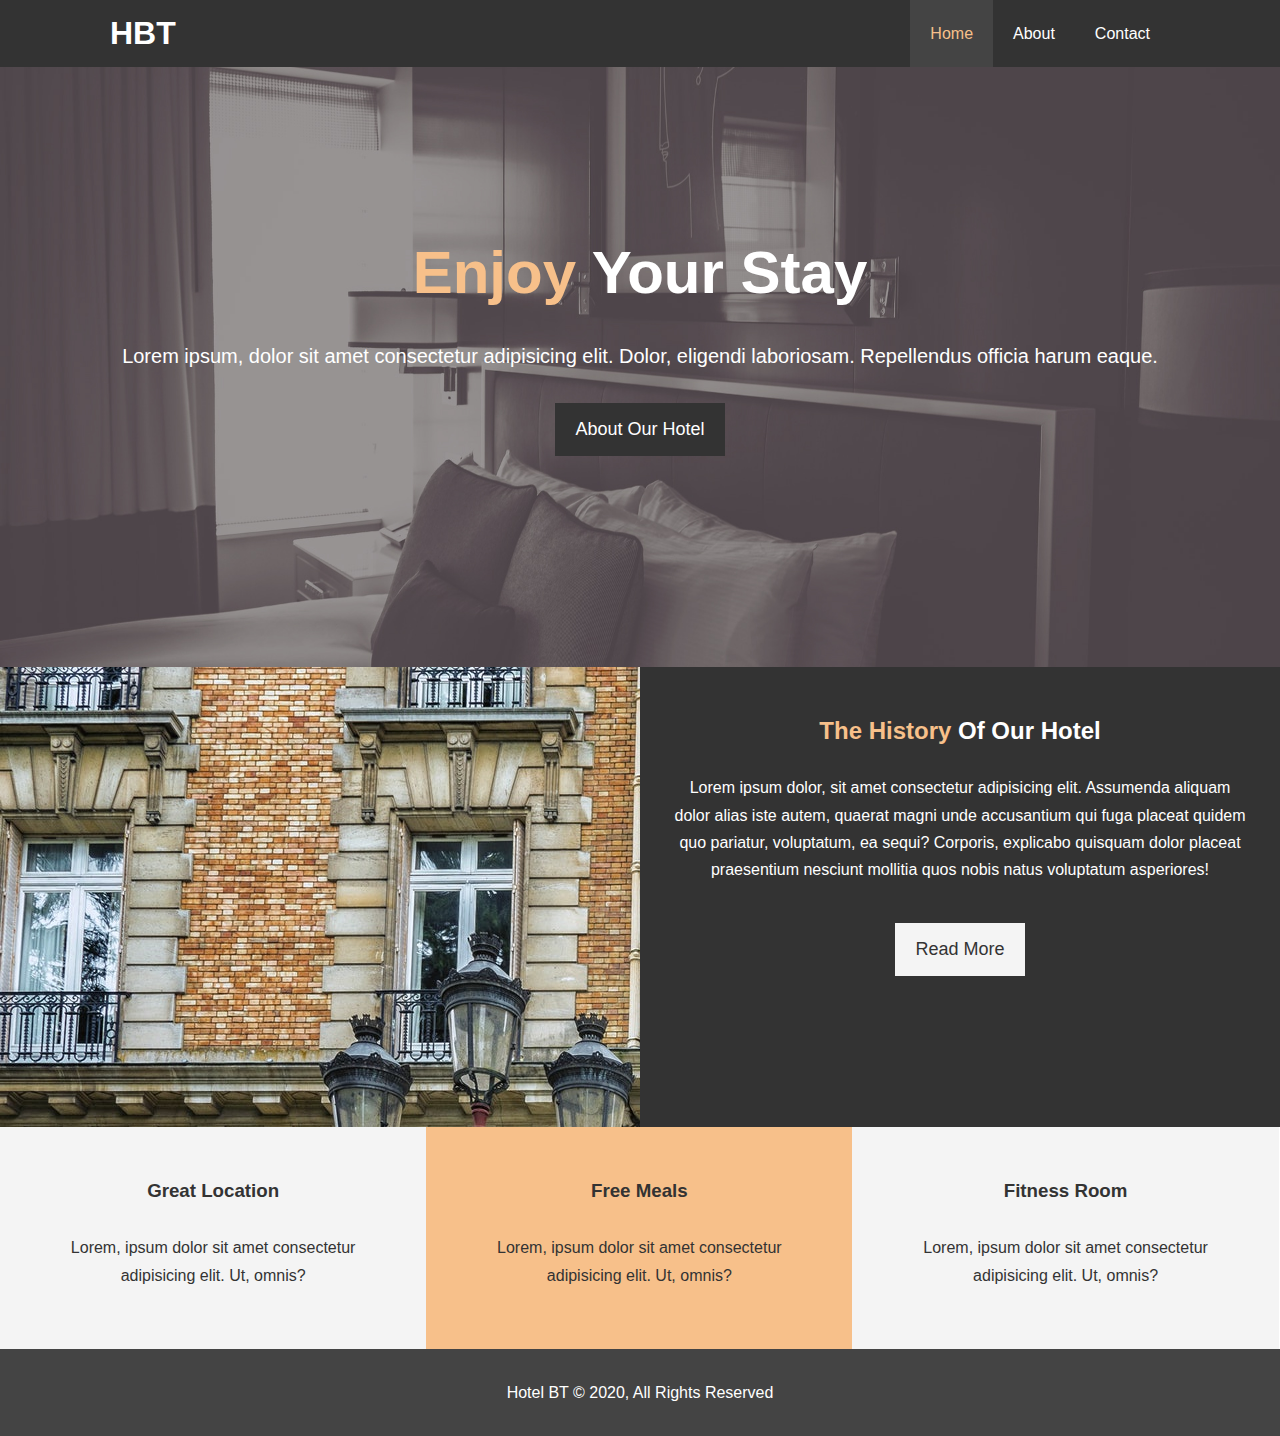
<file: index.html>
<!DOCTYPE html>
<html lang="en">
  <head>
    <meta charset="UTF-8" />
    <!-- SEO technique -->
    <meta name="viewport" content="width=device-width, initial-scale=1.0" />
    <meta name="description" content="Welcome to the best hotel" />
    <meta name="keyword" content="hotel, best hotel" />
    <!-- External CSS styling -->
    <link rel="stylesheet" href="css/style.css" />
    <!-- Font awesome cdn -->
    <link
      rel="stylesheet"
      href="https://use.fontawesome.com/releases/v5.6.1/css/all.css"
      integrity="sha384-gfdkjb5BdAXd+lj+gudLWI+BXq4IuLW5IT+brZEZsLFm++aCMlF1V92rMkPaX4PP"
      crossorigin="anonymous"
    />
    <!-- Stylesheet for mobile screens only -->
    <link
      rel="stylesheet"
      media="screen and (max-width: 768px)"
      href="css/mobile.css"
    />
    <title>Hotel BT | Welcome</title>
  </head>
  <body>
    <nav id="navbar">
      <div class="container">
        <h1 class="logo"><a href="index.html">HBT</a></h1>
        <ul>
          <li><a href="index.html" class="current">Home</a></li>
          <li><a href="about.html">About</a></li>
          <li><a href="contact.html">Contact</a></li>
        </ul>
      </div>
    </nav>

    <div id="showcase">
      <div class="container">
        <div class="showcase-content">
          <h1><span class="text-primary">Enjoy</span> Your Stay</h1>
          <p class="lead">
            Lorem ipsum, dolor sit amet consectetur adipisicing elit. Dolor,
            eligendi laboriosam. Repellendus officia harum eaque.
          </p>
          <a class="btn" href="about.html">About Our Hotel</a>
        </div>
      </div>
    </div>

    <section id="home-info" class="bg-dark">
      <div class="info-img"></div>
      <div class="info-content">
        <h2><span class="text-primary">The History</span> Of Our Hotel</h2>
        <p>
          Lorem ipsum dolor, sit amet consectetur adipisicing elit. Assumenda
          aliquam dolor alias iste autem, quaerat magni unde accusantium qui
          fuga placeat quidem quo pariatur, voluptatum, ea sequi? Corporis,
          explicabo quisquam dolor placeat praesentium nesciunt mollitia quos
          nobis natus voluptatum asperiores!
        </p>
        <a href="about.html" class="btn btn-light">Read More</a>
      </div>
    </section>

    <section id="features">
      <div class="box bg-light">
        <i class="fas fa-hotel fa-3x"></i>
        <h3>Great Location</h3>
        <p>
          Lorem, ipsum dolor sit amet consectetur adipisicing elit. Ut, omnis?
        </p>
      </div>
      <div class="box bg-primary">
        <i class="fas fa-utensils fa-3x"></i>
        <h3>Free Meals</h3>
        <p>
          Lorem, ipsum dolor sit amet consectetur adipisicing elit. Ut, omnis?
        </p>
      </div>
      <div class="box bg-light">
        <i class="fas fa-dumbbell fa-3x"></i>
        <h3>Fitness Room</h3>
        <p>
          Lorem, ipsum dolor sit amet consectetur adipisicing elit. Ut, omnis?
        </p>
      </div>
    </section>

    <div class="clr"></div>

    <footer id="main-footer">
      <p>Hotel BT &copy; 2020, All Rights Reserved</p>
    </footer>
  </body>
</html>
</file>
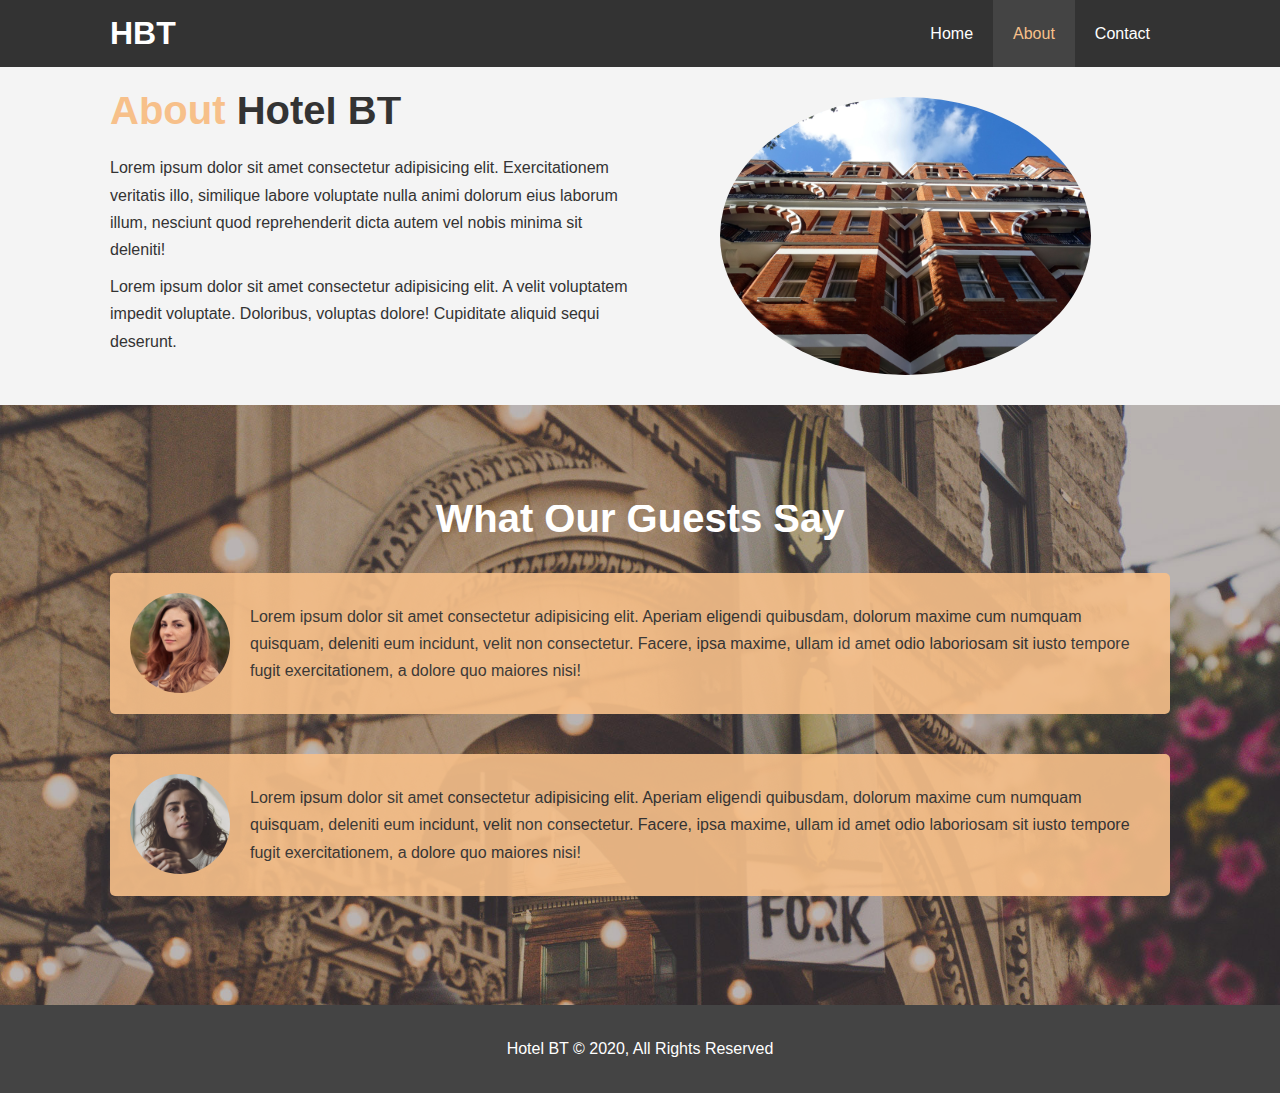
<file: about.html>
<!DOCTYPE html>
<html lang="en">
  <head>
    <meta charset="UTF-8" />
    <meta name="viewport" content="width=device-width, initial-scale=1.0" />
    <meta name="description" content="Welcome to the best hotel" />
    <meta name="keyword" content="hotel, best hotel" />
    <!-- External CSS styling -->
    <link rel="stylesheet" href="css/style.css" />
    <!-- Font awesome cdn -->
    <link
      rel="stylesheet"
      href="https://use.fontawesome.com/releases/v5.6.1/css/all.css"
      integrity="sha384-gfdkjb5BdAXd+lj+gudLWI+BXq4IuLW5IT+brZEZsLFm++aCMlF1V92rMkPaX4PP"
      crossorigin="anonymous"
    />
    <!-- Stylesheet for mobile screens only -->
    <link
      rel="stylesheet"
      media="screen and (max-width: 768px)"
      href="css/mobile.css"
    />

    <title>Hotel BT | About</title>
  </head>
  <body>
    <header>
      <nav id="navbar">
        <div class="container">
          <h1 class="logo"><a href="index.html">HBT</a></h1>
          <ul>
            <li><a href="index.html">Home</a></li>
            <li><a href="about.html" class="current">About</a></li>
            <li><a href="contact.html">Contact</a></li>
          </ul>
        </div>
      </nav>
    </header>

    <section id="about-info" class="bg-light py-3">
      <div class="container">
        <div class="info-left">
          <h1 class="l-heading">
            <span class="text-primary">About</span> Hotel BT
          </h1>
          <p>
            Lorem ipsum dolor sit amet consectetur adipisicing elit.
            Exercitationem veritatis illo, similique labore voluptate nulla
            animi dolorum eius laborum illum, nesciunt quod reprehenderit dicta
            autem vel nobis minima sit deleniti!
          </p>
          <p>
            Lorem ipsum dolor sit amet consectetur adipisicing elit. A velit
            voluptatem impedit voluptate. Doloribus, voluptas dolore! Cupiditate
            aliquid sequi deserunt.
          </p>
        </div>
        <div class="info-right">
          <img src="./img/photo-2.jpg" alt="hotel" />
        </div>
      </div>
    </section>

    <section id="testimonials" class="py-3">
      <div class="container">
        <h2 class="l-heading">What Our Guests Say</h2>
        <div class="testimonial bg-primary">
          <img src="./img/person-1.jpg" alt="profile" />
          <p>
            Lorem ipsum dolor sit amet consectetur adipisicing elit. Aperiam
            eligendi quibusdam, dolorum maxime cum numquam quisquam, deleniti
            eum incidunt, velit non consectetur. Facere, ipsa maxime, ullam id
            amet odio laboriosam sit iusto tempore fugit exercitationem, a
            dolore quo maiores nisi!
          </p>
        </div>
        <div class="testimonial bg-primary">
          <img src="./img/person-2.jpg" alt="profile" />
          <p>
            Lorem ipsum dolor sit amet consectetur adipisicing elit. Aperiam
            eligendi quibusdam, dolorum maxime cum numquam quisquam, deleniti
            eum incidunt, velit non consectetur. Facere, ipsa maxime, ullam id
            amet odio laboriosam sit iusto tempore fugit exercitationem, a
            dolore quo maiores nisi!
          </p>
        </div>
      </div>
    </section>

    <div class="clr"></div>

    <footer id="main-footer">
      <p>Hotel BT &copy; 2020, All Rights Reserved</p>
    </footer>
  </body>
</html>
</file>
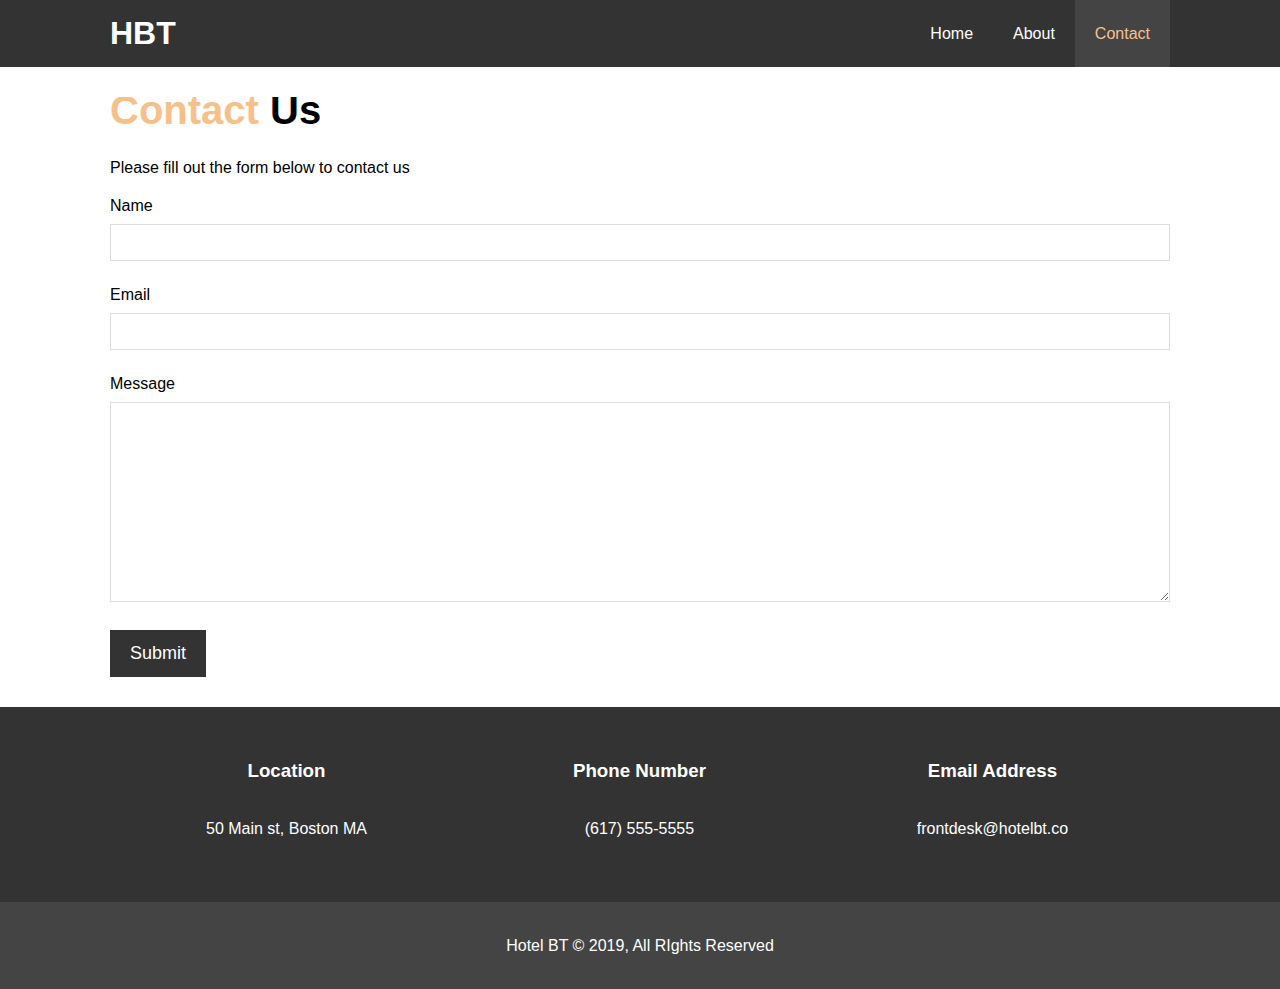
<file: contact.html>
<!DOCTYPE html>
<html lang="en">
  <head>
    <meta charset="UTF-8" />
    <meta name="viewport" content="width=device-width, initial-scale=1.0" />
    <meta http-equiv="X-UA-Compatible" content="ie=edge" />
    <meta
      name="description"
      content="Welcome to the most extraordinary hotel in Boston Massachusetts"
    />
    <meta name="keywords" content="hotel,boston hotel,new england hotel" />
    <link
      rel="stylesheet"
      href="https://use.fontawesome.com/releases/v5.6.1/css/all.css"
      integrity="sha384-gfdkjb5BdAXd+lj+gudLWI+BXq4IuLW5IT+brZEZsLFm++aCMlF1V92rMkPaX4PP"
      crossorigin="anonymous"
    />
    <link rel="stylesheet" href="css/style.css" />
    <!-- Stylesheet for mobile screens only -->
    <link
      rel="stylesheet"
      media="screen and (max-width: 768px)"
      href="css/mobile.css"
    />
    <title>Hotel BT | Contact</title>
  </head>
  <body>
    <header>
      <nav id="navbar">
        <div class="container">
          <h1 class="logo"><a href="index.html">HBT</a></h1>
          <ul>
            <li><a href="index.html">Home</a></li>
            <li><a href="about.html">About</a></li>
            <li><a class="current" href="contact.html">Contact</a></li>
          </ul>
        </div>
      </nav>
    </header>

    <section id="contact-form" class="py-3">
      <div class="container">
        <h1 class="l-heading"><span class="text-primary">Contact</span> Us</h1>
        <p>Please fill out the form below to contact us</p>
        <form>
          <div class="form-group">
            <label for="name">Name</label>
            <input type="text" name="name" id="name" />
          </div>
          <div class="form-group">
            <label for="email">Email</label>
            <input type="email" name="email" id="email" />
          </div>
          <div class="form-group">
            <label for="message">Message</label>
            <textarea name="message" id="message"></textarea>
          </div>
          <button type="submit" class="btn">Submit</button>
        </form>
      </div>
    </section>

    <section id="contact-info" class="bg-dark">
      <div class="container">
        <div class="box">
          <i class="fas fa-hotel fa-3x"></i>
          <h3>Location</h3>
          <p>50 Main st, Boston MA</p>
        </div>
        <div class="box">
          <i class="fas fa-phone fa-3x"></i>
          <h3>Phone Number</h3>
          <p>(617) 555-5555</p>
        </div>
        <div class="box">
          <i class="fas fa-envelope fa-3x"></i>
          <h3>Email Address</h3>
          <p>frontdesk@hotelbt.co</p>
        </div>
      </div>
    </section>

    <footer id="main-footer">
      <p>Hotel BT &copy; 2019, All RIghts Reserved</p>
    </footer>
  </body>
</html>
</file>
<file: css/mobile.css>
#navbar .logo {
  float: none;
  text-align: center;
}
#navbar ul,
#navbar ul li {
  float: none;
}

#navbar ul li a {
  padding: 5px;
  border-bottom: #444 dotted 1px;
}

/* Showcase styling */
#showcase {
  height: 100%;
}

#showcase .showcase-content {
  padding-top: 70px;
  padding-bottom: 30px;
}

/* Home-info */
#home-info {
  height: 480px;
}

#home-info .info-img {
  display: none;
}

#home-info .info-content {
  float: none;
  width: 100%;
}

/* Boxes styling */
.box {
  float: none;
  width: 100%;
}

/* About styling */
#about-info .info-right,
#about-info .info-left {
  float: none;
  width: 100%;
}

#about-info .info-right {
  margin-top: 30px;
}

.l-heading {
  text-align: center;
}

/* Contact info */
#contact-info .box {
  border-bottom: 1px dotted #444;
}
</file>
<file: css/style.css>
/* CSS Reset */
* {
  margin: 0;
  padding: 0;
  box-sizing: border-box;
}

/* Main styling */
html,
body {
  font-family: "Segoe UI", Tahoma, Geneva, Verdana, sans-serif;
  line-height: 1.7em;
}

a {
  color: #333;
  text-decoration: none;
}

h1,
h2,
h3 {
  padding-bottom: 20px;
}

p {
  margin: 10px 0;
}

/* Utility classees */
.container {
  margin: auto;
  max-width: 1100px;
  overflow: auto;
  padding: 0 20px;
}

.text-primary {
  color: #f7c08a;
}

.btn {
  display: inline-block;
  font-size: 18px;
  color: #fff;
  background: #333;
  padding: 13px 20px;
  border: none;
}

.btn:hover {
  background: #f7c08a;
  color: #333;
}

.btn-light {
  background: #f4f4f4;
  color: #333;
}

.bg-dark {
  background: #333;
  color: #fff;
}

.bg-light {
  background: #f4f4f4;
  color: #333;
}

.bg-primary {
  background: #f7c08a;
  color: #333;
}

.l-heading {
  font-size: 40px;
}

.py-1 {
  padding: 10px 0;
}
.py-2 {
  padding: 20px 0;
}
.py-3 {
  padding: 30px 0;
}

.clr {
  clear: both;
}

.lead {
  font-size: 20px;
}

/* Navbar styling */
#navbar {
  background: #333;
  color: #fff;
  overflow: auto;
}

#navbar a {
  color: #fff;
}

#navbar .logo {
  float: left;
  padding-top: 20px;
}

#navbar ul {
  list-style: none;
  float: right;
}

#navbar ul li {
  float: left;
}

/* 'a' tag by default inline so padding cannot be applied, need to make 'a' tag block so that padding can be applied */
#navbar ul li a {
  display: block;
  padding: 20px;
  text-align: center;
}

#navbar ul li a:hover,
#navbar ul li a.current {
  background: #444;
  color: #f7c08a;
}

/* Showcase styling */
#showcase {
  background: url("../img/showcase.jpg") no-repeat center center/cover;
  height: 600px;
}

#showcase .showcase-content {
  color: #fff;
  text-align: center;
  padding-top: 170px;
}

#showcase .showcase-content h1 {
  font-size: 60px;
  line-height: 1.2em;
}

#showcase .showcase-content p {
  padding-bottom: 20px;
  line-height: 1.7em;
}

/* Home-info styling */
#home-info {
  height: 460px;
}

#home-info .info-img {
  float: left;
  width: 50%;
  background: url("../img/photo-1.jpg") no-repeat;
  min-height: 100%;
}

#home-info .info-content {
  float: right;
  width: 50%;
  height: 100%;
  text-align: center;
  padding: 50px 30px;
  overflow: hidden;
}

#home-info .info-content p {
  padding-bottom: 30px;
}

/* Features styling */
.box {
  float: left;
  width: 33.3%;
  padding: 50px;
  text-align: center;
}

.box i {
  margin-bottom: 10px;
}

/* About info */
#about-info .info-right {
  float: right;
  width: 50%;
  min-height: 100%;
}

#about-info .info-right img {
  display: block;
  margin: auto;
  width: 70%;
  min-height: 100%;
  border-radius: 50%;
}

#about-info .info-left {
  float: left;
  width: 50%;
  min-height: 100%;
}

/* Testimonials styling */
#testimonials {
  height: 600px; /* change to a 100%  */
  background: url("../img/test-bg.jpg") no-repeat center center/cover;
  padding-top: 100px;
}

#testimonials h2 {
  color: #fff;
  text-align: center;
  padding-bottom: 40px;
}

#testimonials .testimonial {
  padding: 20px;
  margin-bottom: 40px;
  border-radius: 5px;
  opacity: 0.9;
}

#testimonials .testimonial img {
  width: 100px;
  float: left;
  margin-right: 20px;
  border-radius: 50%;
}

/* Contact Form */
#contact-form .form-group {
  margin-bottom: 20px;
}

#contact-form label {
  display: block;
  margin-bottom: 5px;
}

#contact-form input,
#contact-form textarea {
  width: 100%;
  padding: 10px;
  border: 1px #ddd solid;
}

#contact-form textarea {
  height: 200px;
}

#contact-form input:focus,
#contact-form textarea:focus {
  outline: none;
  border-color: #f7c08a;
}

/* Footer styling */
#main-footer {
  text-align: center;
  background: #444;
  color: #fff;
  padding: 20px;
}
</file>
